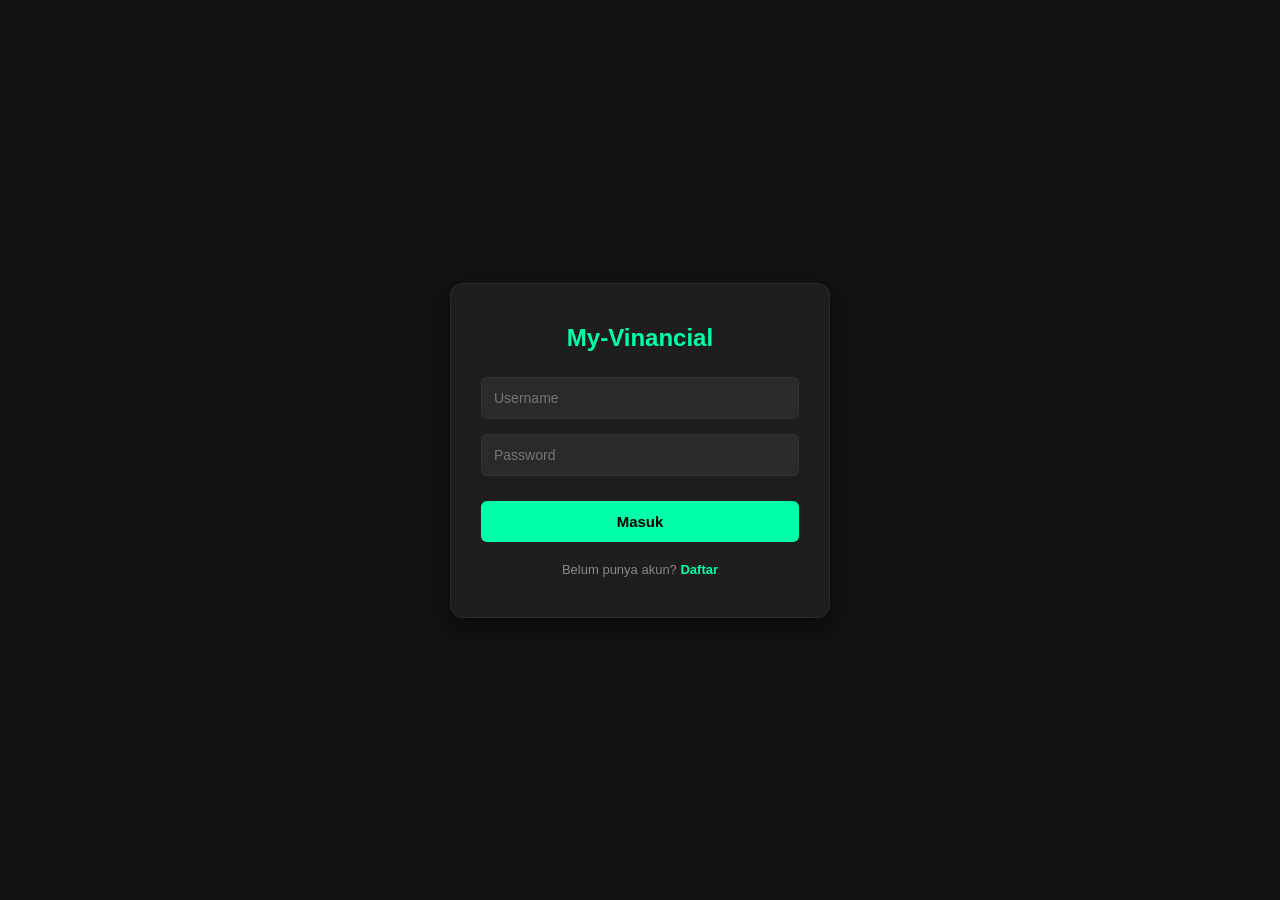
<file: login.html>
<!DOCTYPE html>
<html lang="id">
<head>
    <meta charset="UTF-8">
    <meta name="viewport" content="width=device-width, initial-scale=1.0">
    <title>My-Vinancial - Login</title>
    <link rel="stylesheet" href="style.css">
</head>
<body class="login-body">

    <div class="login-card">
        <h1 class="login-title">My-Vinancial</h1>
        <form id="login-form" onsubmit="handleLogin(event)">
            <div class="form-group">
                <input type="text" id="username" placeholder="Username" required>
            </div>
            <div class="form-group">
                <input type="password" id="password" placeholder="Password" required>
            </div>
            <button type="submit" class="btn-login">Masuk</button>
        </form>
        <p class="login-footer">
            Belum punya akun? <a href="#" onclick="alert('Fitur pendaftaran belum dibuka')">Daftar</a>
        </p>
    </div>

    <script src="script.js"></script>
    <script>
        // Redirect otomatis ke dashboard jika sudah dalam posisi logged in
        if (localStorage.getItem('currentUser')) {
            window.location.href = 'dashboard.html';
        }
    </script>
</body>
</html>
</file>
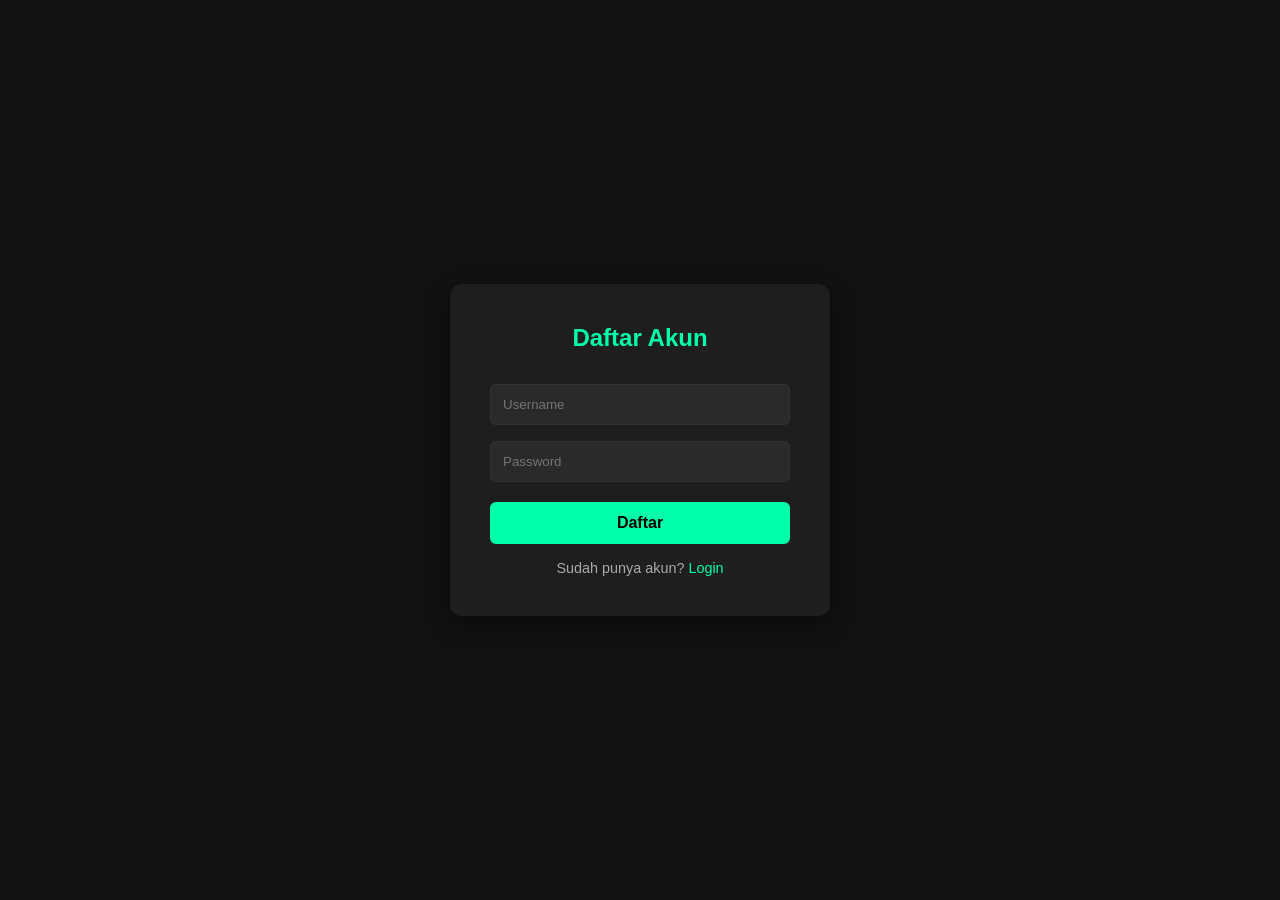
<file: register.html>
<!DOCTYPE html>
<html lang="id">
<head>
    <meta charset="UTF-8">
    <meta name="viewport" content="width=device-width, initial-scale=1.0">
    <title>Register - My-VInancial</title>
    <style>
        * { box-sizing: border-box; margin: 0; padding: 0; font-family: 'Segoe UI', Tahoma, Geneva, Verdana, sans-serif; }
        body { background: #121212; color: #fff; display: flex; justify-content: center; align-items: center; min-height: 100vh; }
        .card { background: #1e1e1e; padding: 2.5rem; border-radius: 12px; width: 100%; max-width: 380px; box-shadow: 0 8px 24px rgba(0,0,0,0.5); }
        h2 { margin-bottom: 1.5rem; text-align: center; color: #00ffaa; }
        input { width: 100%; padding: 12px; margin: 8px 0; border-radius: 6px; border: 1px solid #333; background: #2a2a2a; color: #fff; outline: none; }
        button { width: 100%; padding: 12px; background: #00ffaa; border: none; border-radius: 6px; font-weight: bold; cursor: pointer; color: #000; margin-top: 12px; font-size: 1rem; }
        button:hover { background: #00cc88; }
        p { margin-top: 1rem; text-align: center; font-size: 0.9rem; color: #aaa; }
        a { color: #00ffaa; text-decoration: none; }
        .msg { font-size: 0.85rem; margin-top: 8px; text-align: center; }
        .error { color: #ff5555; }
        .success { color: #55ff55; }
    </style>
</head>
<body>
    <div class="card">
        <h2>Daftar Akun</h2>
        <div id="msg" class="msg"></div>
        <form id="registerForm">
            <input type="text" id="username" placeholder="Username" required>
            <input type="password" id="password" placeholder="Password" required>
            <button type="submit">Daftar</button>
        </form>
        <p>Sudah punya akun? <a href="login.html">Login</a></p>
    </div>

    <script>
        document.getElementById('registerForm').addEventListener('submit', function(e) {
            e.preventDefault();
            const user = document.getElementById('username').value.trim();
            const pass = document.getElementById('password').value;
            const msgBox = document.getElementById('msg');
            let users = JSON.parse(localStorage.getItem('users') || '[]');

            if (users.some(u => u.username === user)) {
                msgBox.innerText = 'Username sudah terdaftar!';
                msgBox.className = 'msg error';
                return;
            }

            users.push({ username: user, password: pass });
            localStorage.setItem('users', JSON.stringify(users));
            msgBox.innerText = 'Pendaftaran berhasil! Mengalihkan ke halaman login...';
            msgBox.className = 'msg success';
            setTimeout(() => window.location.href = 'login.html', 1500);
        });
    </script>
</body>
</html>
</file>
<file: style.css>
* {
    box-sizing: border-box;
    margin: 0;
    padding: 0;
    font-family: 'Segoe UI', Tahoma, Geneva, Verdana, sans-serif;
}

body {
    background-color: #121212;
    color: #ffffff;
    padding-bottom: 50px;
}

/* --- TAMPILAN HALAMAN LOGIN --- */
.login-body {
    display: flex;
    justify-content: center;
    align-items: center;
    min-height: 100vh;
    background-color: #121212;
    padding: 20px;
}

.login-card {
    background-color: #1e1e1e;
    border: 1px solid #2a2a2a;
    border-radius: 12px;
    padding: 40px 30px;
    width: 100%;
    max-width: 380px;
    box-shadow: 0 8px 24px rgba(0, 0, 0, 0.5);
    text-align: center;
}

.login-title {
    color: #00ffaa;
    font-size: 24px;
    font-weight: bold;
    margin-bottom: 25px;
}

.form-group {
    margin-bottom: 15px;
}

.login-card input[type="text"],
.login-card input[type="password"] {
    width: 100%;
    padding: 12px;
    border: 1px solid #333333;
    border-radius: 6px;
    background-color: #2a2a2a;
    color: #ffffff;
    font-size: 14px;
    outline: none;
}

.login-card input:focus {
    border-color: #00ffaa;
}

.btn-login {
    width: 100%;
    background-color: #00ffaa;
    color: #000000;
    border: none;
    padding: 12px;
    border-radius: 6px;
    font-weight: bold;
    font-size: 15px;
    cursor: pointer;
    margin-top: 10px;
    transition: 0.2s;
}

.btn-login:hover {
    background-color: #00cc88;
}

.login-footer {
    margin-top: 20px;
    font-size: 13px;
    color: #888888;
}

.login-footer a {
    color: #00ffaa;
    text-decoration: none;
    font-weight: bold;
}

/* --- TAMPILAN DASHBOARD --- */
.top-bar {
    background-color: #1e1e1e;
    padding: 14px 24px;
    display: flex;
    justify-content: space-between;
    align-items: center;
    border-bottom: 1px solid #2a2a2a;
    box-shadow: 0 2px 8px rgba(0, 0, 0, 0.4);
}

.top-bar h1 {
    font-size: 18px;
    font-weight: bold;
    color: #00ffaa;
}

.user-info {
    font-size: 14px;
    color: #cccccc;
}

.btn-logout {
    background-color: #ff4d4d;
    color: white;
    border: none;
    padding: 6px 14px;
    border-radius: 6px;
    cursor: pointer;
    font-weight: bold;
    margin-left: 10px;
    transition: 0.2s;
}

.btn-logout:hover {
    background-color: #cc0000;
}

.container {
    max-width: 1200px;
    margin: 20px auto;
    padding: 0 15px;
}

.card {
    background: #1e1e1e;
    border-radius: 8px;
    border: 1px solid #2a2a2a;
    padding: 20px;
    margin-bottom: 20px;
    box-shadow: 0 4px 12px rgba(0, 0, 0, 0.3);
}

.card-title {
    font-size: 16px;
    font-weight: bold;
    margin-bottom: 15px;
    display: flex;
    align-items: center;
    gap: 8px;
    color: #00ffaa;
}

.filter-bar {
    display: flex;
    align-items: center;
    gap: 10px;
    font-size: 14px;
    font-weight: bold;
    color: #dddddd;
}

select, input[type="text"], input[type="number"], input[type="date"] {
    padding: 10px 12px;
    border: 1px solid #333333;
    border-radius: 6px;
    background-color: #2a2a2a;
    color: #ffffff;
    outline: none;
    font-size: 13px;
}

select:focus, input:focus {
    border-color: #00ffaa;
}

.form-inline {
    display: flex;
    flex-wrap: wrap;
    gap: 10px;
    margin-bottom: 15px;
    align-items: center;
}

.form-inline input[type="text"] { flex: 2; min-width: 180px; }
.form-inline input[type="number"] { flex: 1; min-width: 130px; }
.form-inline input[type="date"] { flex: 1; min-width: 130px; }
.form-inline select { flex: 1; min-width: 130px; }

.btn-success {
    background-color: #00ffaa;
    color: #000000;
    border: none;
    padding: 10px 18px;
    border-radius: 6px;
    cursor: pointer;
    font-weight: bold;
    font-size: 13px;
}

.btn-success:hover { background-color: #00cc88; }

.btn-danger {
    background-color: #ff4d4d;
    color: white;
    border: none;
    padding: 5px 12px;
    border-radius: 4px;
    cursor: pointer;
    font-size: 12px;
}

.btn-danger:hover { background-color: #d32f2f; }

.btn-edit {
    background-color: #00bcd4;
    color: white;
    border: none;
    padding: 5px 12px;
    border-radius: 4px;
    cursor: pointer;
    font-size: 12px;
    margin-right: 4px;
}

.btn-edit:hover { background-color: #008ba3; }

table {
    width: 100%;
    border-collapse: collapse;
    margin-top: 10px;
    font-size: 13px;
}

th {
    background-color: #2a2a2a;
    color: #00ffaa;
    text-align: left;
    padding: 12px;
    border: 1px solid #333333;
    font-weight: bold;
}

td {
    padding: 12px;
    border: 1px solid #2e2e2e;
    color: #e0e0e0;
}

tr:nth-child(even) { background-color: #181818; }

.text-masuk { color: #00ffaa; font-weight: bold; }
.text-keluar { color: #ff5555; font-weight: bold; }
.text-strikethrough { text-decoration: line-through; color: #777777; }

.charts-grid {
    display: grid;
    grid-template-columns: 1fr 1fr;
    gap: 20px;
}

@media (max-width: 768px) {
    .charts-grid { grid-template-columns: 1fr; }
}

.chart-box { text-align: center; }
.chart-box h4 { font-size: 14px; margin-bottom: 10px; color: #cccccc; }
.chart-container { position: relative; height: 260px; width: 100%; display: flex; justify-content: center; }
</file>
